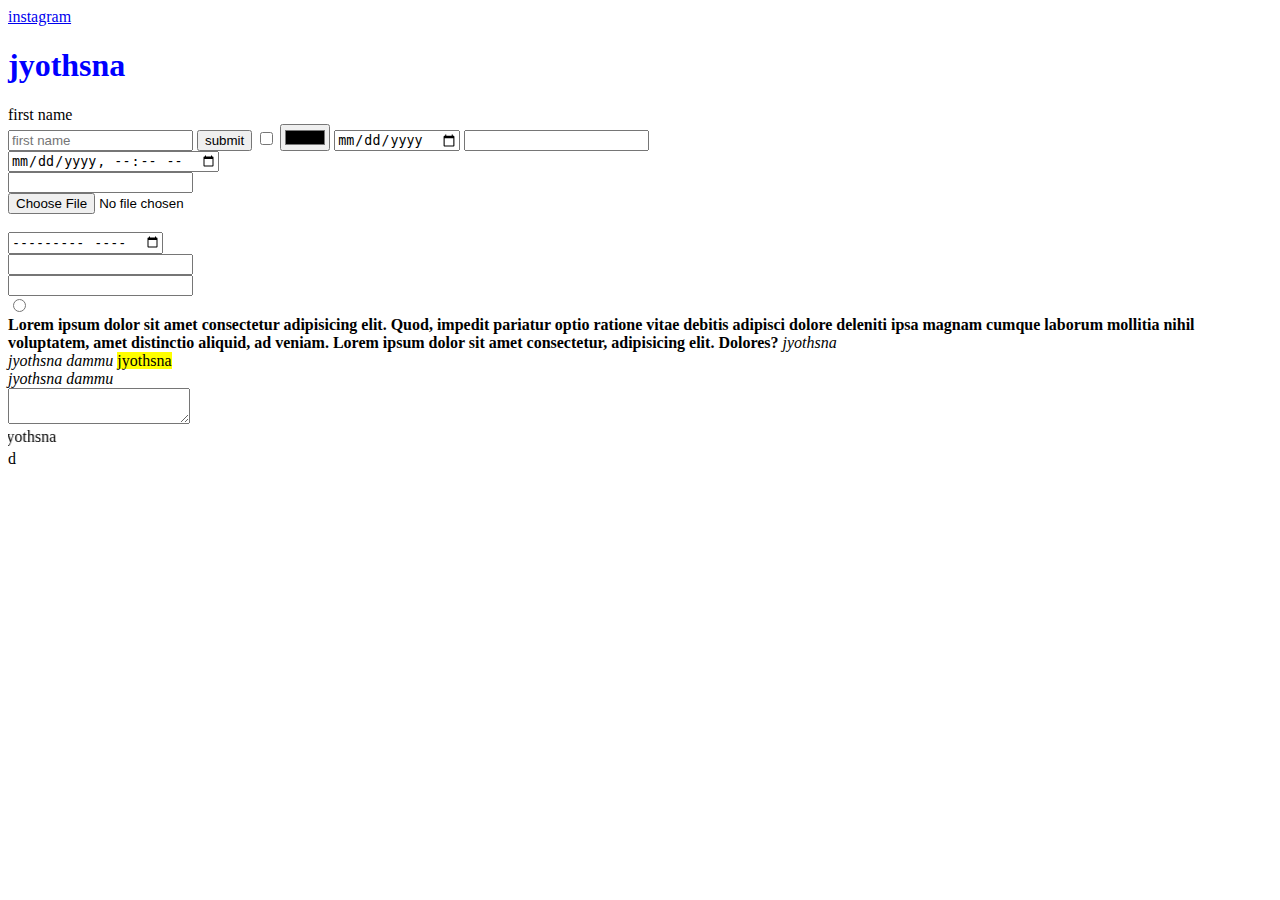
<file: index.html>
<!DOCTYPE html>
<html lang="en">
<head> 
    <meta charset="UTF-8">
    <meta name="viewport" content="width=device-width, initial-scale=1.0">
    <title>Document</title>
</head>
<body>
    <a href="https://www.bing.com/search?q=instagram&form=ANNTH1&refig=721ce35580a848a1940906c62b2141fb&pc=ASTS&pq=in&pqlth=2&assgl=9&sgcn=instagram&qs=HS&smvpcn=0&swbcn=10&sc=10-2&sp=2&ghc=0&cvid=721ce35580a848a1940906c62b2141fb&clckatsg=1&hsmssg=0">instagram</a>
<h1 class="" style="color: blue;">jyothsna</h1>
    <label for=""> first name</label><br>
    <input type="text" placeholder="first name">
    <input type="button" value="submit">
    <input type="checkbox">
    <input type="color">
    <input type="date">
    <input type="datetime"><br>
    <input type="datetime-local"><br>
    <input type="email"><br>
    <input type="file"><br>
    <input type="hidden"><br>
    <input type="month"><br>
    <input type="number"><br>
    <input type="password"><br>
    <input type="radio"><br>
    <b>Lorem ipsum dolor sit amet consectetur adipisicing elit. Quod, impedit pariatur optio ratione vitae debitis adipisci dolore deleniti ipsa magnam cumque laborum mollitia nihil voluptatem, amet distinctio aliquid, ad veniam.</b>
    <strong>Lorem ipsum dolor sit amet consectetur, adipisicing elit. Dolores?</strong>
    <i>jyothsna</i><br>
    <em>jyothsna dammu</em>
    <mark> jyothsna</mark>
    <address>jyothsna dammu</address>
    <textarea name="" id=""></textarea>
    <marquee behavior="" direction="right"> jyothsna</marquee>
    d



    
</body>
</html>
</file>
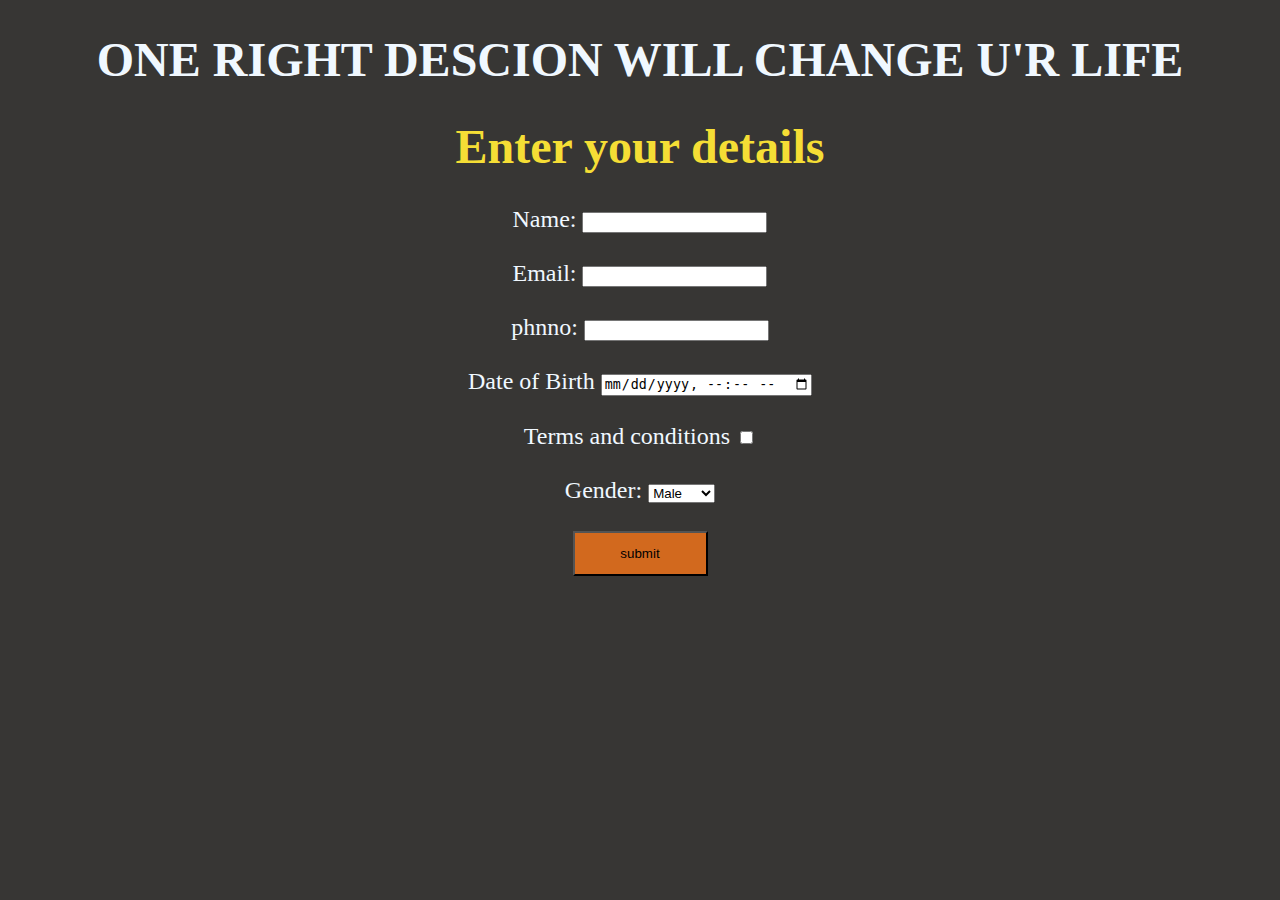
<file: regiter.html>
<!DOCTYPE html>
<html lang="en">
<head>
    <meta charset="UTF-8">
    <meta name="viewport" content="width=device-width, initial-scale=1.0">
    <title>Document</title>
    <link rel="stylesheet" href="style.css">
</head>
<body class="body2">
    <h1 style="color: aliceblue;"><B>ONE RIGHT DESCION WILL CHANGE U'R LIFE</B></h1>
    <h1 style="color: rgb(245, 222, 53);">Enter your details</h1>
    <form style="color: aliceblue;">
        <label for="">Name:    </label>
    <input type="text"><br><br>
    <label for="">Email:       </label>
    <input type="text"><br><br>
    <label for="">phnno:       </label>
    <input type="number"><br><br>
    <label for="">Date of Birth</label>
    <input type="datetime-local"><br><br>
    <label for=""> Terms and conditions</label>
    <input type="checkbox"><br><br>
    <label for="">Gender:      </label>
    <select name="Gender" id="Gender">
        <option value="Male">Male</option>
        <option value="">Female</option>
        <option value="">Other</option>
    </select><br><br>
    <a href="thnks.html"><input type="button" value="submit" style="height: 5vh; width: 15vh; background-color: chocolate;"></a>

    </form>

</body>
</html>
</file>
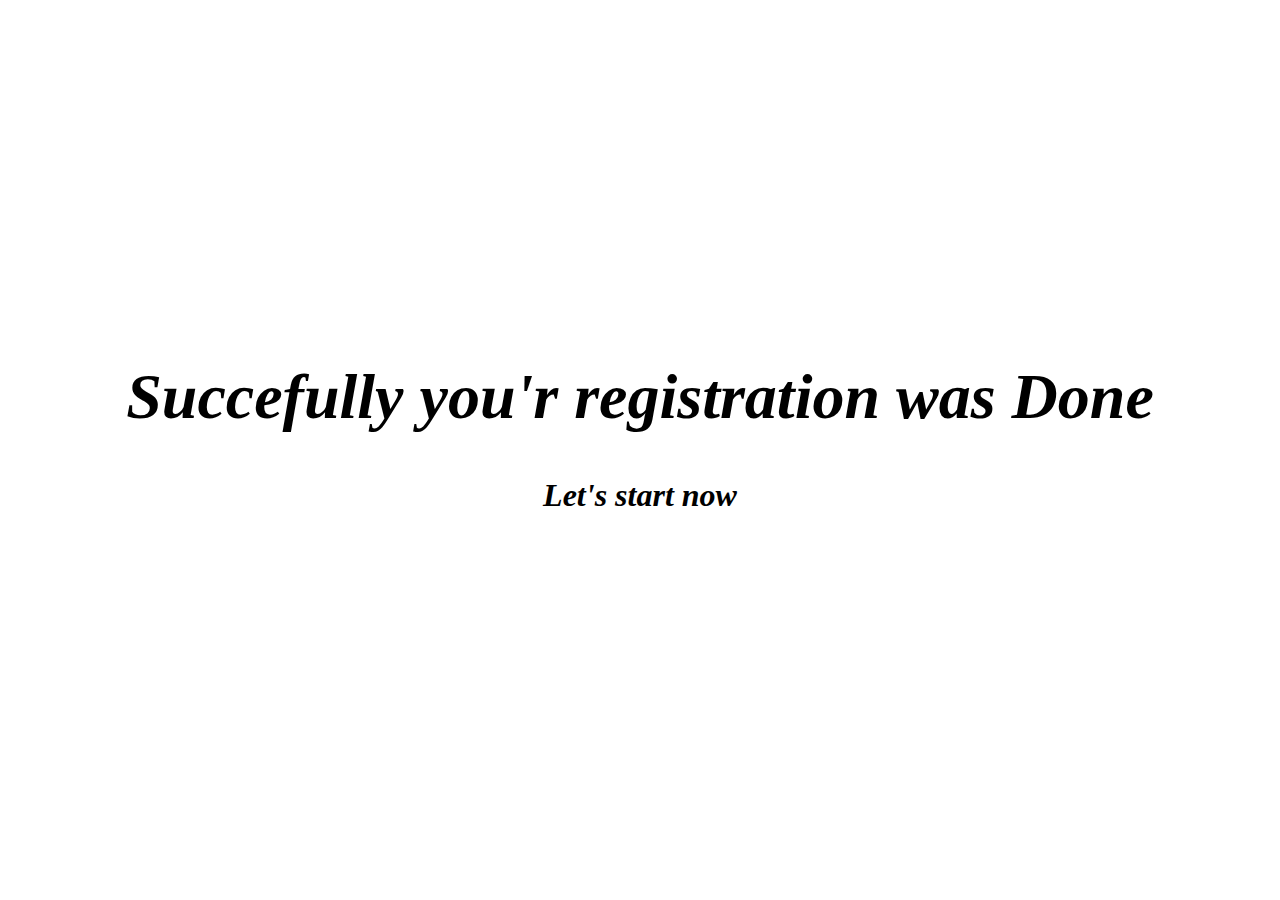
<file: thnks.html>
<!DOCTYPE html>
<html lang="en">
<head>
    <meta charset="UTF-8">
    <meta name="viewport" content="width=device-width, initial-scale=1.0">
    <title>Document</title>
    <link rel="stylesheet" href="style.css">
</head>
<body class="body3">
<h1><i>Succefully you'r registration was Done</i></h1>
<h4><B><i>Let's start now</i></B></h4>

</body>
</html>
</file>
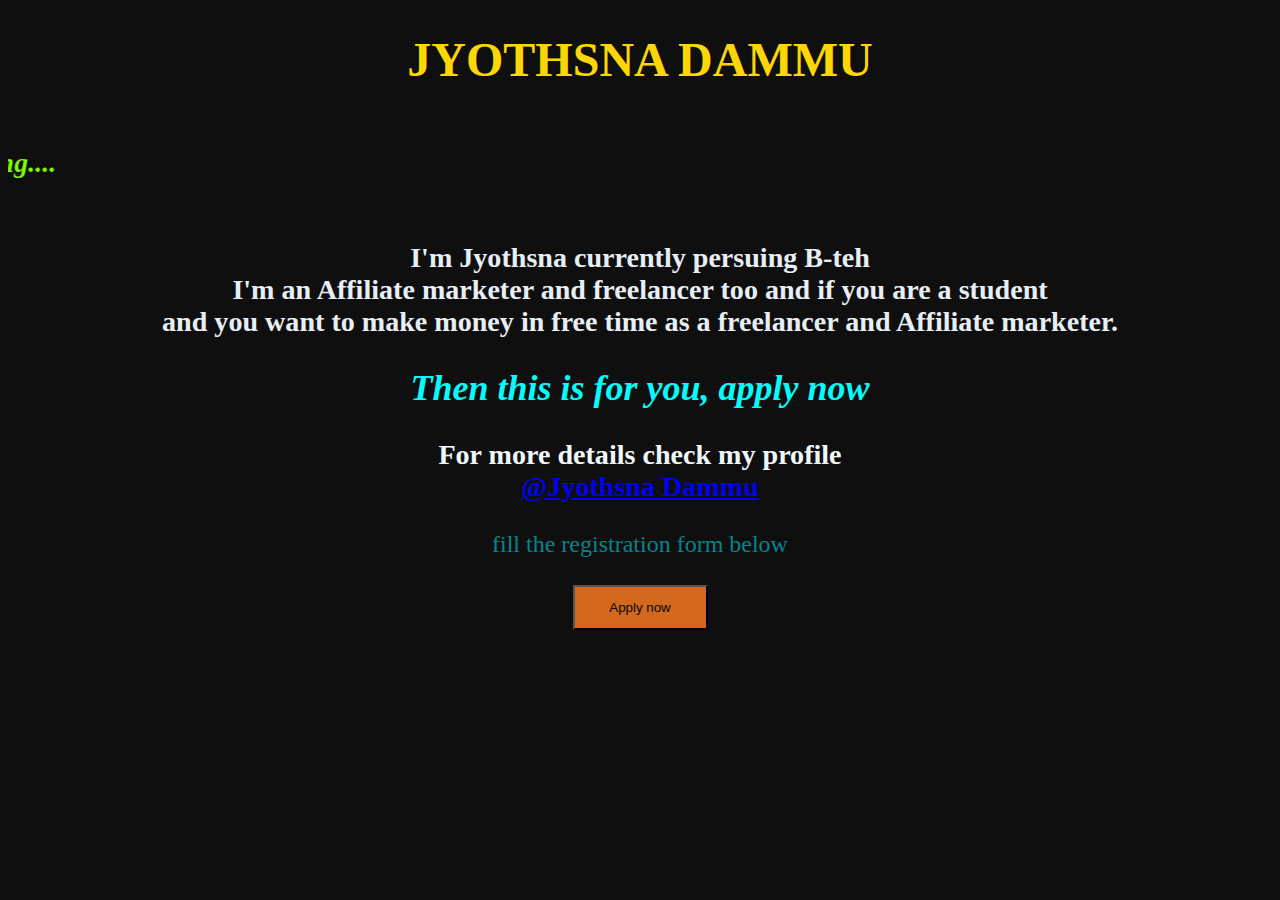
<file: welcome.html>
<!DOCTYPE html>
<html lang="en">
<head>
    <meta charset="UTF-8">
    <meta name="viewport" content="width=n, initial-scale=1.0">
    <title>Document</title>
    <link rel="stylesheet" href="style.css">
</head>
<body class="body">
    <h1 style="color: gold;">JYOTHSNA DAMMU</h1>
   <marquee behavior="" direction="right"> <h3 style="color: chartreuse;"><i>Just belive in your thinking....</i></h3></marquee>
    <h3 style="color: rgb(231, 238, 245);">I'm Jyothsna currently persuing B-teh <br>
    I'm an Affiliate marketer and freelancer too and if you are a student <br>
and you want to make money in free time as a freelancer and Affiliate marketer. <br>
<h2 style="color: aqua;"><i>Then this is for you, apply now</i></h2> </h3>
<h3 style="color: aliceblue;">For more details check my profile <br>
 <a href="https://www.instagram.com/jyothsnaprenur?utm_source=ig_web_button_share_sheet&igsh=ZDNlZDc0MzIxNw=="> @Jyothsna Dammu</a></h3>
    <label for="" style="color: rgb(9, 131, 138);">fill the registration form below</label><br><br>
    <a href="regiter.html"><input type="button" value="Apply now" style="color: rgb(7, 7, 7); height: 5vh; width: 15vh; background-color: chocolate;"></a>
</body>
</html>
</file>
<file: style.css>
.body{
    background-color: rgb(16, 15, 15);
    font-size: x-large;
    text-align: center;
}
.body2{
    text-align: center;
    font-size: x-large;
    background-color: rgb(55, 54, 52);
}
.body3{
  text-align: center;
    font-size: xx-large;
    margin-top: 40vh;
}
.form{
}
</file>
